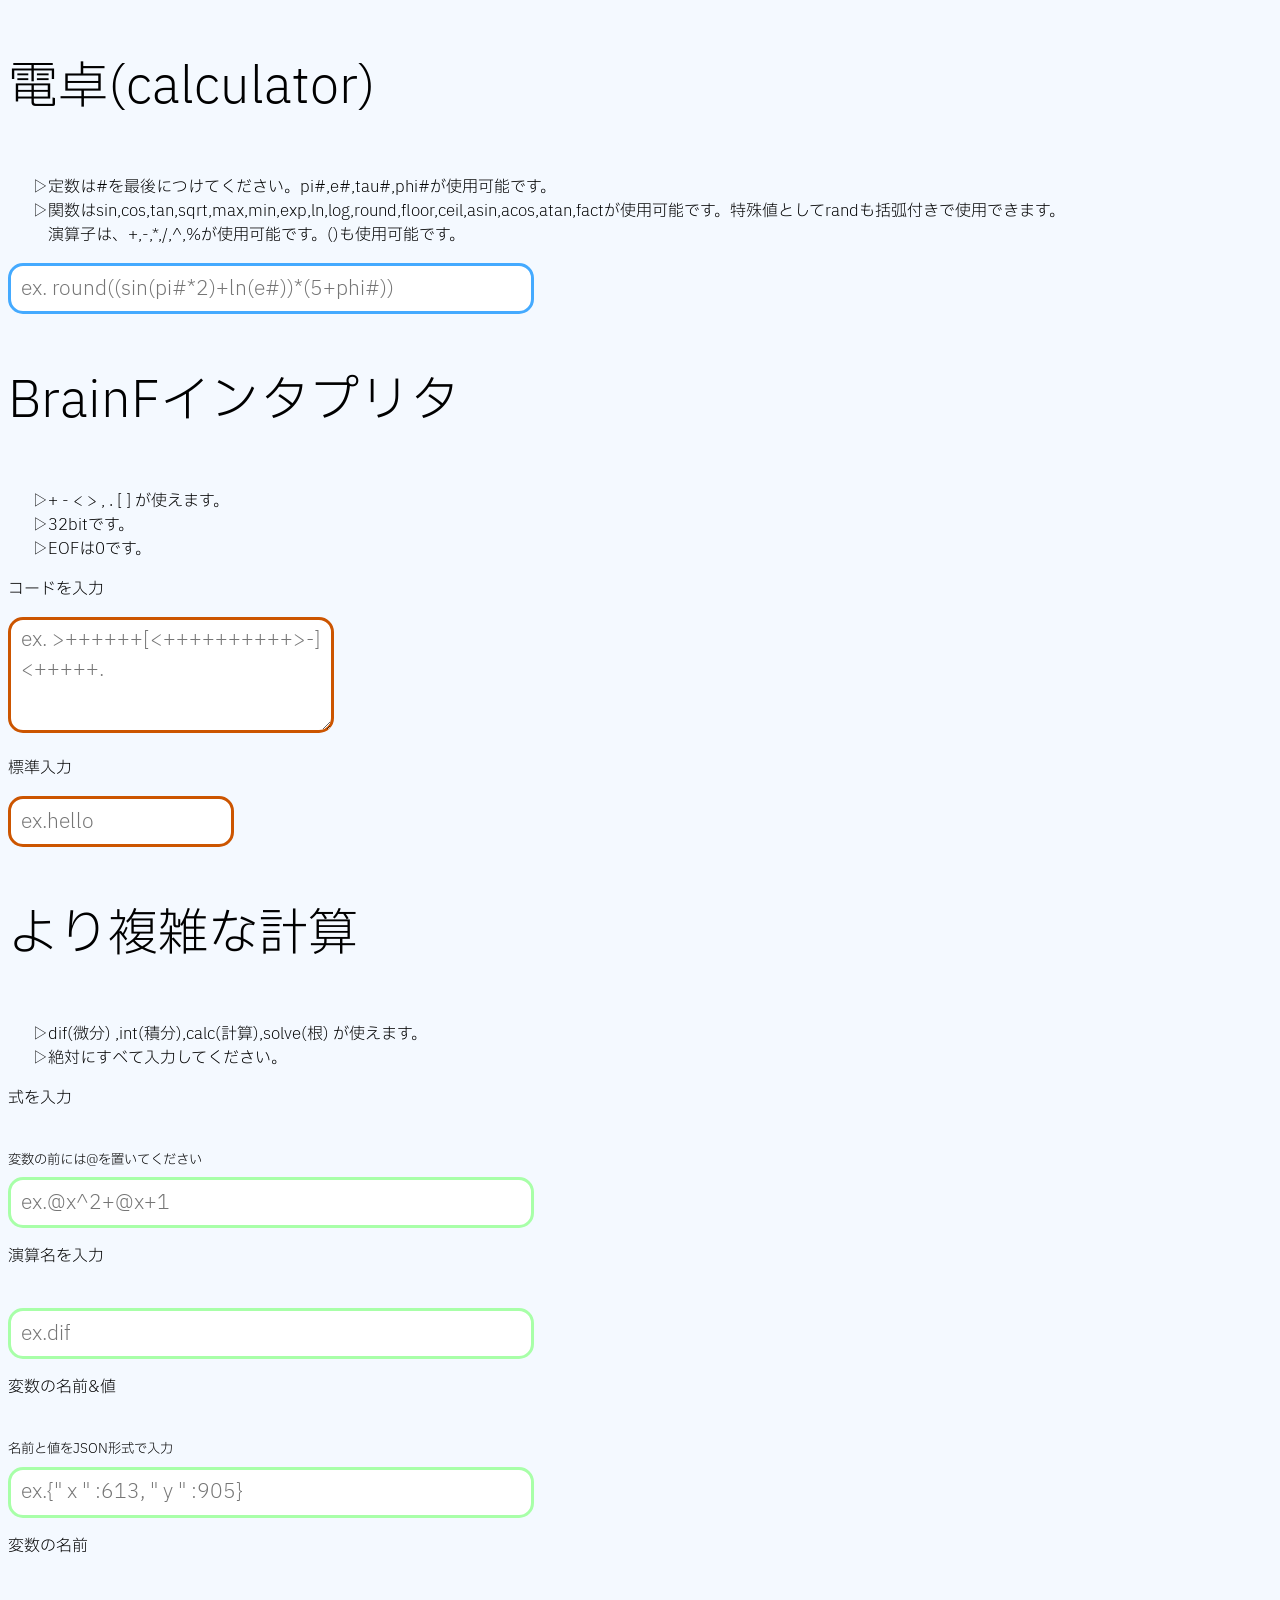
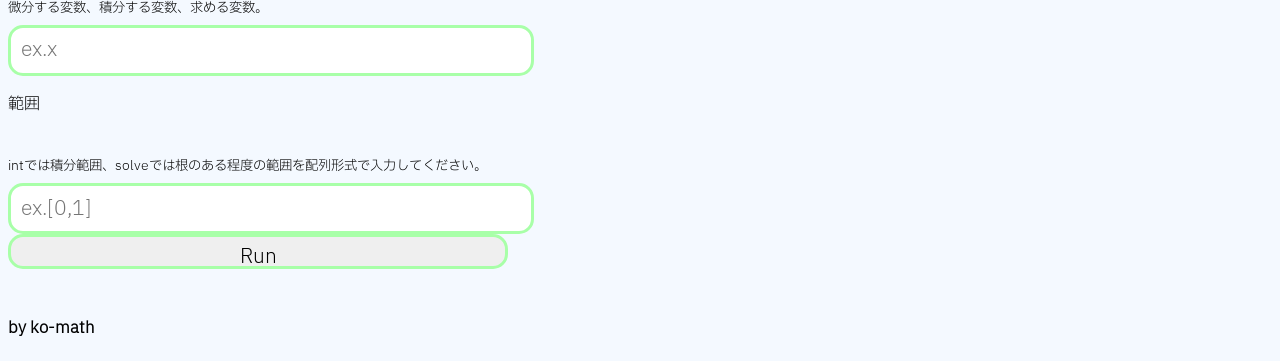
<file: calc.html>
<!DOCTYPE html>
<html lang="ja">
    <head>
        <meta charset="utf-8">
        <meta name="viewport" content="width=device-width, initial-scale=1">
        <link rel="stylesheet" href="css/index2.css">
        <style>
         body{
          background-color : #f4f9ff;
         }
        </style>
    </head>
    <body>
        <p class ="p">電卓(calculator)</p>
        <ul>
            <li>定数は#を最後につけてください。pi#,e#,tau#,phi#が使用可能です。</li>
            <li>関数はsin,cos,tan,sqrt,max,min,exp,ln,log,round,floor,ceil,asin,acos,atan,factが使用可能です。特殊値としてrandも括弧付きで使用できます。<br>演算子は、+,-,*,/,^,%が使用可能です。()も使用可能です。</li>
        </ul>
        <div id="inputFormula">
            <input type="text" id="formula" placeholder="ex. round((sin(pi#*2)+ln(e#))*(5+phi#))">
        </div>
        
        <p class ="p">BrainFインタプリタ</p>
        <ul>
            <li>+ - < > , . [ ] が使えます。</li>
            <li>32bitです。</li>
            <li>EOFは0です。</li>
        </ul>
        <div id="inputBF">
            <p>コードを入力</p>
            <textarea id="bfcode" placeholder="ex. >++++++[<++++++++++>-]<+++++."></textarea>
            <br>
            <p>標準入力</p>
            <input type="text" id="inputStrBF" placeholder="ex.hello">
        </div>
        
        <p class ="p">より複雑な計算</p>
        <ul>
            <li>dif(微分) ,int(積分),calc(計算),solve(根) が使えます。</li>
            <li>絶対にすべて入力してください。</li>
        </ul>
        <div id="inputComp">
            <p>式を入力</p><br><sup>変数の前には@を置いてください</sup><br>
            <input id="compFormula" class="inputComplex" placeholder="ex.@x^2+@x+1">
            <br>            
            <p>演算名を入力</p><br>
            <input id="compOpe" class="inputComplex" placeholder="ex.dif">
            <br>
            <p>変数の名前&値</p><br><sup>名前と値をJSON形式で入力</sup><br>
            <input taype="text" id="compVar" class="inputComplex" placeholder="ex.{&quot; x &quot; :613, &quot; y &quot; :905}">
            <br>
            <p>変数の名前</p><br><sup>微分する変数、積分する変数、求める変数。</sup><br>
            <input type="text" id="compVarName" class="inputComplex" placeholder="ex.x">
            <br>
            <p>範囲</p><br><sup>intでは積分範囲、solveでは根のある程度の範囲を配列形式で入力してください。</sup><br>
            <input type="text" id="compRange" class="inputComplex" placeholder="ex.[0,1]">
            <br>
            <input type="button" class="inputComplex" value="Run" id="compRun">
        </div>
        <br>
        <h4>by ko-math</h4>
        <script src="./ko_math.js"></script>
        <script src="./event.js"></script>
    </body>
</html>
</file>
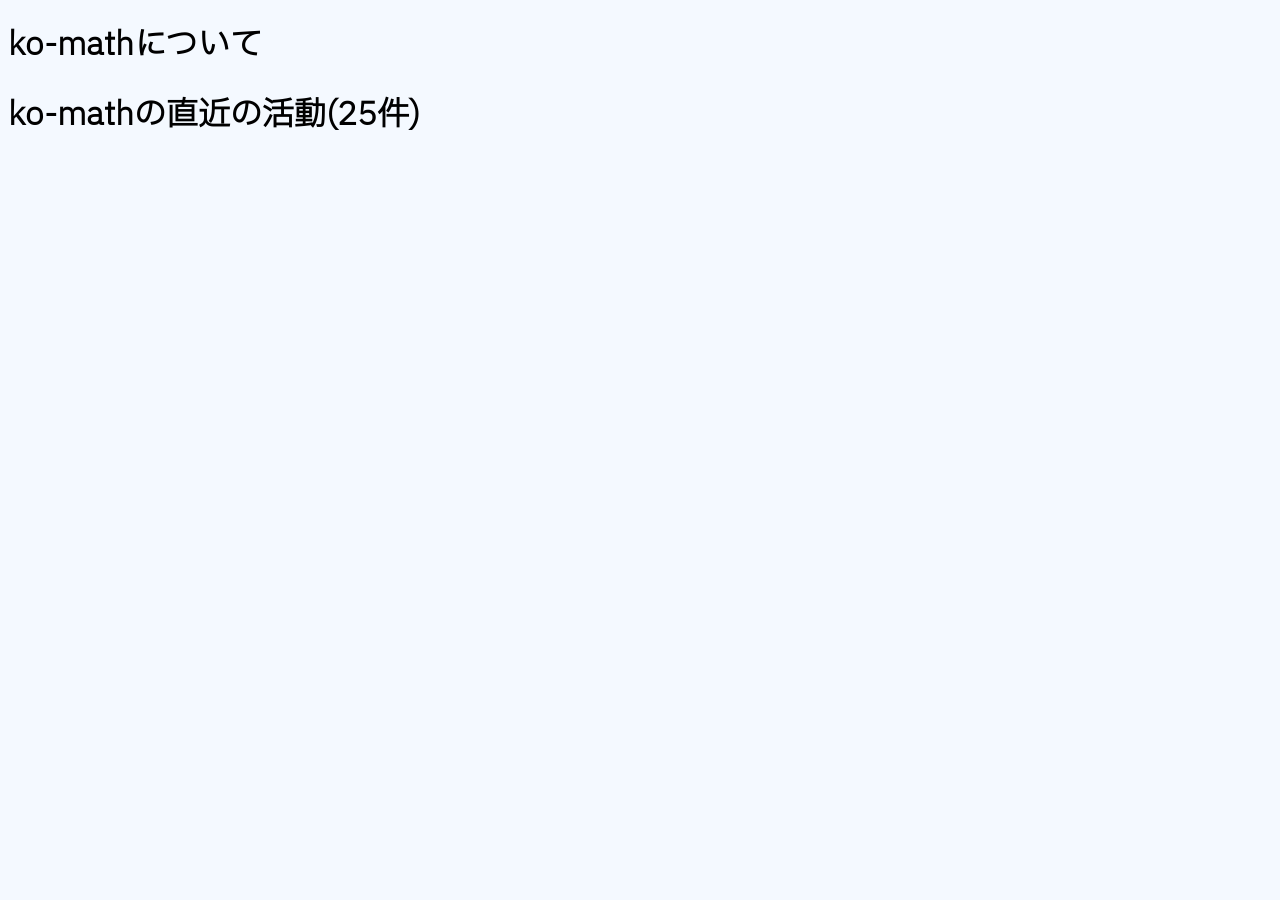
<file: doThing.html>
<!DOCTYPE html>
<html lang="ja">
<head>
 <meta charset="utf-8">
    <title>doThing</title>
    <link rel="stylesheet" href="./index.css"><!--body設定で青にしないように先にこっちを読み込む-->
    <link rel="stylesheet" href="./first.css">
    <style>
     body{
      background-color : #f4f9ff;
     }
    </style>
</head>
<body>
    <h1>ko-mathについて</h1>
    <div id="aboutMeApi"></div>
    <!--↑aboutME↓doThing-->
    <div id="doThingApi">
        <h1>ko-mathの直近の活動(25件)</h1>
            <!--<input type="number" id="doThingCount" min="1" max="20">-->
            <!--<button id="doThingButton">更新</button>-->
    </div>
    <script src="./doThing.js"></script>
</body>
</html>
</file>
<file: css/index2.css>
@font-face {
    font-family: "IBM";
    src: url("../font/font1.ttf") format("truetype");
}
body{
    background-color:#f4f9ff;
}
body,input,textarea {
    font-family: "IBM";
}
.output{
    font-size:30px;
    font-weight:500;
}
.inputComplex{
    font-size:20px;
    border-radius:15px;
    font-weight:500;
    width:500px;
    height:35px;
    padding:5px 10px;
    border:3px solid #a8ffa8;
    transition:0.2s;1
}

#formula{
    font-size:20px;
    border-radius:15px;
    font-weight:500;
    width:500px;
    height:35px;
    padding:5px 10px;
    border:3px solid #44aaff;
    transition:0.2s;1
}
#inputStrBF{
    font-size:20px;
    border-radius:15px;
    font-weight:500;
    width:200px;
    height:35px;
    padding:5px 10px;
    border:3px solid #cc5500;
    transition:0.2s;1
}
#bfcode{
    font-size:20px;
    border-radius:15px;
    font-weight:500;
    width:300px;
    height:100px;
    padding:5px 10px;
    border:3px solid #cc5500;
    transition:0.2s;1
}

#formula:focus{
    outline:none;
    border-color:#33aaff;
    box-shadow:0 0 8px #33aaff;
}            
#bfcode:focus,#inputStrBF:focus{
    outline:none;
    border-color:#cc5500;
    box-shadow:0 0 8px #cc5500;
}
input:focus{
    outline:none;
    border-color:#a8ffa8;
    box-shadow:0 0 8px #a8ffa8;/*ここ*/
}


.p{
    font-size:50px;
}
li {
  list-style-type: "▷";
}
</file>
<file: index.css>
.JSiframe{
    width:1300px;
    height:2200px;
    border:0;
}
.doiframe{
    width:1300px;
    height:1500px;
    border:0;
}
.iframe{
    display:flex;
    justify-content:center;
}
.index{
    display:flex;
    justify-content:flex-start;
}
#header{
    font-size:70px;
    display:flex;
    justify-content:center;
}
header{
    font-size:50px;
    position:fixed;
    justify-content:center;
}

.js_p{
    font-size:30px;
    display:flex;
    justify-content:center;
}


/**/
summary{
    font-size:30px;
    display:flex;
    justify-content:center;
    cursor: pointer;
    padding: 8px 12px;
    background-color: #f4f9ff;
    color: black;
    border-radius: 30px;
    user-select: none;
    transition: background 0.2s, transform 0.1s;
    list-style:none;
}

summary:hover {
    background: #eaf4ff;
}

summary:active {
    transform: scale(0.97);
}
summary:focus{
    outline: none;
}
summary:focus-visible{
    outline:none;
}
summary::before{
    content:"▷";
    display:inline-block;
    margin-right:10px;
    transition: transform 0.35s cubic-bezier(.4,0,.2,1);
}

details[open] summary::before{
    transform: rotate(90deg);
}



/**/
details {
    margin: 10px 0;
}
.dialog .dialog_body {
  max-height: 0;
  overflow: hidden;
  transition: max-height 0.3s ease;
}

.dialog[open] .dialog_body {
  max-height: 2500px;
}
.dialog_body{
    padding:0 20px;
}
h3{
    margin:-10px;
}

.dialog{
    background-color:#f4f9ff;
    padding:5px;
    border-radius:30px;
}
#introduction{
    background-color:#f4f9ff;
    padding:10px;
    border-radius:15px;
}

.photo{
    position:relative;
    display:inline-block;
}

.photo img{
    width:700px;
}

.myname{
    position:absolute;
    top:50%;
    left:50%;
    color:white;
    transform:translate(-50%,-50%);
    font-size:30px;
}

.center{
    display:flex;
    justify-content:center;
    background-color:white;
    padding:8p;
}
a{
    color: #6a5acd;
    text-decoration: none; 
    transition: 0.3s; 
}
a:hover{
    color: red;
    text-decoration: underline;
}
.logo{
  opacity:0.5;
  transition:0.3s;
}

.logo:hover{
  opacity:1;
}
.logos{  
    display: flex;
    justify-content:flex-start;   
    align-items:center;   
    padding:0 30px;
    gap: 50px;
}
.long-logo{
    vertical-align: 30px;
}

footer{
    width:100%;
    height:100%;
    background-color:#222222;
    color:white;
}

.dialog_body{
    padding:5px 20px;
}
h2{
    line-height:0em;
    margin:30px 0px;
}

h3{
    line-height:0em;
    margin:5px 0px;
}

.links{
    border:1px;
}

.github-logo{
      position: relative;
      top: -15px;
      left: -155px;
}
</file>
<file: first.css>
@font-face {
    font-family: "IBM";
    src: url("./font1.ttf") format("truetype");
}
body{
    background-color:#f4f9ff;
}
body,input,textarea {
    font-family: "IBM";
}
.output{
    font-size:30px;
    font-weight:500;
}
.inputComplex{
    font-size:20px;
    border-radius:15px;
    font-weight:500;
    width:500px;
    height:35px;
    padding:5px 10px;
    border:3px solid #a8ffa8;
    transition:0.2s;1
}

#formula{
    font-size:20px;
    border-radius:15px;
    font-weight:500;
    width:500px;
    height:35px;
    padding:5px 10px;
    border:3px solid #44aaff;
    transition:0.2s;1
}
#inputStrBF{
    font-size:20px;
    border-radius:15px;
    font-weight:500;
    width:200px;
    height:35px;
    padding:5px 10px;
    border:3px solid #cc5500;
    transition:0.2s;1
}
#bfcode{
    font-size:20px;
    border-radius:15px;
    font-weight:500;
    width:300px;
    height:100px;
    padding:5px 10px;
    border:3px solid #cc5500;
    transition:0.2s;1
}

#formula:focus{
    outline:none;
    border-color:#33aaff;
    box-shadow:0 0 8px #33aaff;
}            
#bfcode:focus,#inputStrBF:focus{
    outline:none;
    border-color:#cc5500;
    box-shadow:0 0 8px #cc5500;
}
input:focus{
    outline:none;
    border-color:#a8ffa8;
    box-shadow:0 0 8px #a8ffa8;/*ここ*/
}


.p{
    font-size:50px;
}
li {
  list-style-type: "▷";
}
</file>
